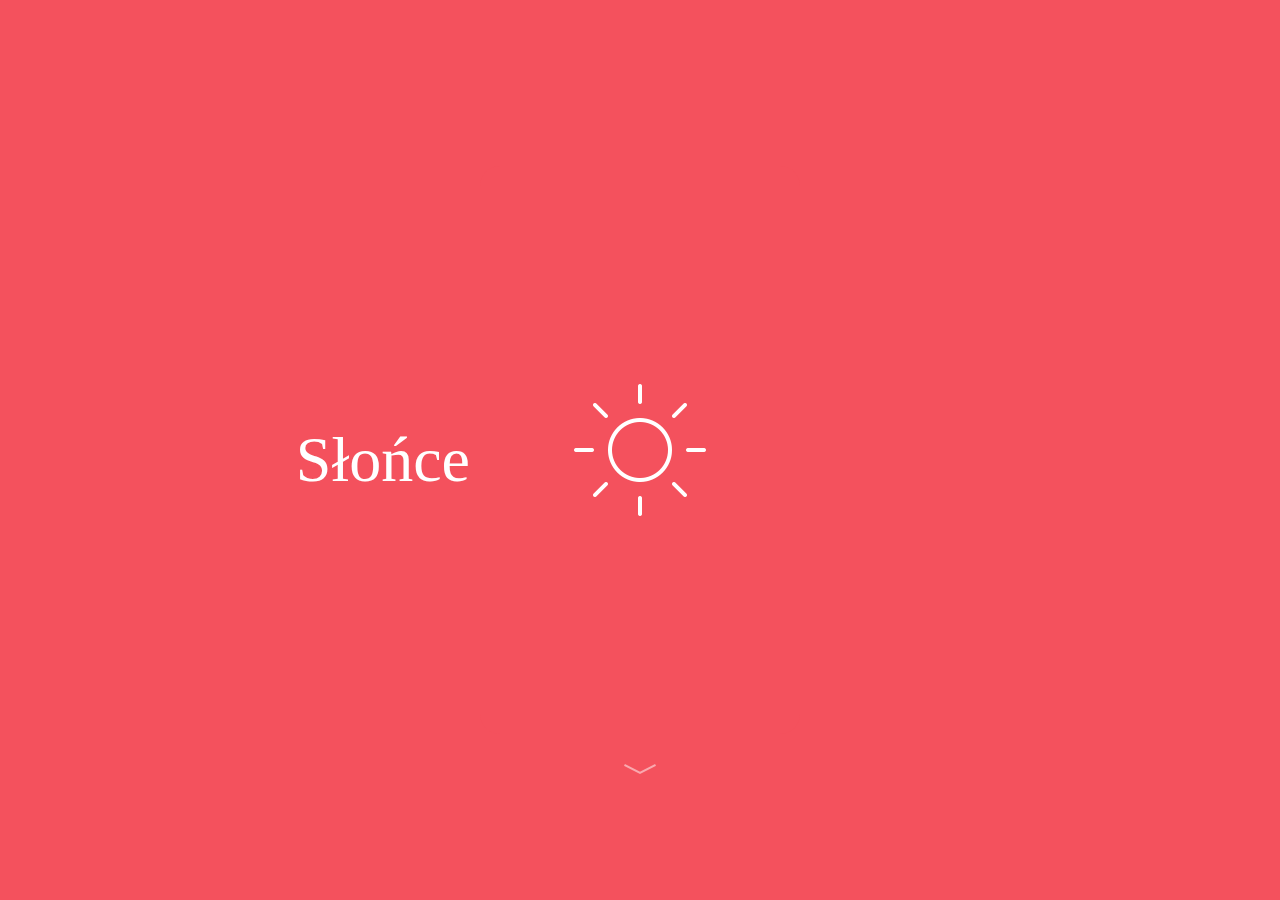
<file: index.htm>
<!DOCTYPE html>
<html>
<head>
	<title>Słońce</title>
	<link rel="stylesheet" href="style.css">
    <script src="jquery.js"></script>
    <script src="functions.js"></script>
    <script src="sunclock.js"></script>
    <script>
	var lock = false;
	var appColors = new Array( "#F4515D", "#FCA23C", "#FFCF41", "#0097FD" );

	var colors = new Array( "#FF3B30", "#FFCC00", "#4CD964", "#34AADC",
							"#007AFF", "#5856D6", "#FF2D55", "#E0F8D8",
							"#D1EEFC", "#C7C7CC", "#8E8E93", "#FF4981",
							"#FF3A2D", "#BDBEC2", "#1F1F21", "#FF1300",
							"#F7F7F7", "#FFD3E0" );

	var parameters = [
	// [00] bars
	// [01] lines
	// [02] labels
	// [03] hand
	// [04] background
	// [05] screen
	// [06] logo
	// [07] left
	// [08] right
	// [09] textcolor
	  [0, 0, 0, 0, appColors[0], appColors[0], 1, "Słońce", "", "white", 0],
	  [0, 0, 0, 0, colors[16], appColors[0], 1, "Słońce", ", an app", appColors[0], 0],
	  [0, 0, 1, 1, appColors[3], appColors[3], 0, "Słońce", ", the clock", colors[16], 0],
	  [2, 1, 1, 1, appColors[3], appColors[3], 0, "Słońce", ", the sunclock", colors[16] ,0],
	  [2, 0, 0, 0, appColors[3], appColors[3], 0, "", "", colors[16], 0],
	  [1, 0, 0, 0, appColors[3], appColors[3], 0, "civil", "twillight", colors[16], 1, "url('civil.png')"],
	  [2, 0, 0, 0, appColors[3], appColors[3], 0, "navigational", "twillight", colors[16],1, "url('navis.png')"],
	  [3, 0, 0, 0, appColors[3], appColors[3], 0, "astronomical", "twillight", colors[16],1, "url('astro.png')"],
	  [0, 0, 0, 0, appColors[0], appColors[0], 1, "Słońce", "", "white", 0]
	];
	var page = 0;
	var pageHeight = 700;
	
	var setPage = function(page) {
		// Page configuration
		setBars(calculations, parameters[page][0]);
		
		$('#lines').css("opacity", parameters[page][1]);
		$('#labels').css("opacity", parameters[page][2]);
		$('#hand').css("opacity", parameters[page][3]);
		
		$('body').css("background",parameters[page][4]);
		$('#screenBackground').css("background", parameters[page][5]);
		
		$('#logo').css("opacity", parameters[page][6]);
		
		$('#left').text(parameters[page][7]);
		$('#right').html(parameters[page][8]);
		
		$('#left').css("color", parameters[page][9]);
		$('#right').css("color", parameters[page][9]);
		
		$('#indicator').css("opacity", parameters[page][10]);
		$('#indicator').css("background-image", parameters[page][11]);
		
		
		$( "ul li" ).css("opacity", .25);
		$( "ul li" ).css("background", parameters[page][9]);
		$( "ul li:nth-child(" + (page+1) +")" ).css("opacity", 1);
		$( "#button" ).css("background", parameters[page][9]);
	}
	
	window.onload = function() {
		setPagesize();
		calculations = calculate();
		moveHand();
	
		setInterval(moveHand, 1000);
		setTimeout(enableAnimations, 1000);
				
		setPage(page);
	
		$( '#button' ).click(function() {
		  setPage(++page);
		});
		
		
	
	}
    </script>
</head>
<body>
	<div id='button'></div>
	<!-- Feedback -->
	<h1 id="feedback"></h1>

	<!-- Screen -->
	<div id='screenBackground' class='screen'></div>
	
	<div class='screen'>
		<div id='pretwillight'></div>
		<div id='twillightspace'></div>
		<div id='posttwillight'></div>
	</div>
	
	<div class='screen'>
		<div id='prenight'></div>
		<div id='nightspace'></div>
		<div id='postnight'></div>
	</div>

	<div class='screen' id='lines'></div>
	<div class='screen' id='labels'></div>
	
	<div class='screen'><div id='hand'><div id='ticker'></div></div></div>
	

	<!-- Logo -->
	<div id='logo'></div>

	<div id='indicator'></div>

	<!-- Feedback -->
	<div class='screen' id='left'>Słońce</div>
	<div class='screen' id='right'>, the clock</div>
	<ul id='menu'>
		<li></li>
		<li></li>
		<li></li>
		<li></li>
		<li></li>
		<li></li>
		<li></li>
		<li></li>
		<li></li>
	</ul>
	
	<!-- Pages -->
	<section class='page'></section>
</body>
</html>
</file>
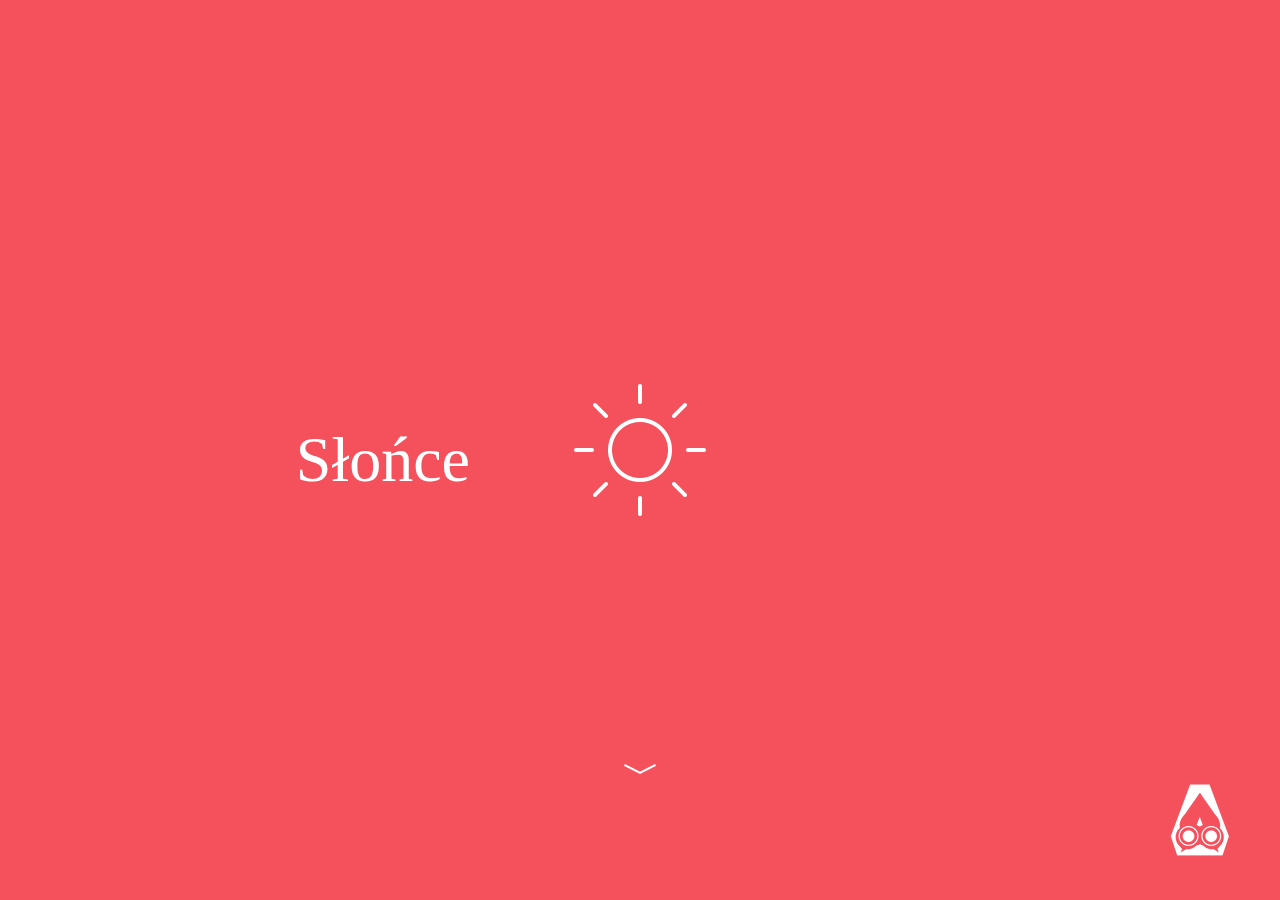
<file: index.html>
<!DOCTYPE html>
<html>
<head>
	<title>Słońce</title>
	<meta charset="utf-8">
	<link rel="stylesheet" href="style.css">
    <script src="jquery.js"></script>
    <script src="functions.js"></script>
    <script src="sunclock.js"></script>
    <script>
	
	var pagesCount = 7;
	var direction = 0;
	var appColors = new Array( "#F4515D", "#FCA23C", "#FFCF41", "#0097FD" );

	var colors = new Array( "#FF3B30", "#FFCC00", "#4CD964", "#34AADC",
							"#007AFF", "#5856D6", "#FF2D55", "#E0F8D8",
							"#D1EEFC", "#C7C7CC", "#8E8E93", "#FF4981",
							"#FF3A2D", "#BDBEC2", "#1F1F21", "#FF1300",
							"#F7F7F7", "#FFD3E0" );

	var parameters = [
	// [00] bars
	// [01] lines
	// [02] labels
	// [03] hand
	// [04] background
	// [05] screen
	// [06] logo
	// [07] left
	// [08] right
	// [09] textcolor
	
	  [0, 0, 0, 0, appColors[0], appColors[0], 1, "Słońce", "", "white", 0],
	  [0, 0, 0, 0, colors[16], appColors[0], 1, "Słońce", "an app", appColors[0], 0],
	  [0, 0, 1, 1, appColors[3], appColors[3], 0, "Słońce", "the clock", colors[16], 0],
	  [2, 1, 1, 1, appColors[3], appColors[3], 0, "Słońce", "the sunclock", colors[16] ,0],
	  //[2, 0, 0, 0, appColors[3], appColors[3], 0, "", "", colors[16], 0],
	  [1, 0, 0, 0, appColors[3], appColors[3], 0, "civil", "twillight", colors[16], 1, "url('civil.png')"],
	  [2, 0, 0, 0, appColors[3], appColors[3], 0, "navigational", "twillight", colors[16],1, "url('navis.png')"],
	  [3, 0, 0, 0, appColors[3], appColors[3], 0, "astronomical", "twillight", colors[16],1, "url('astro.png')"],

	  
	  [0, 0, 0, 0, appColors[0], appColors[0], 1, "Słońce", "", "white", 0]
	];
	var page = 0;
	var pageHeight = 700;
	
	var setPage = function(page) {
		// Page configuration
		setBars(calculations, parameters[page][0]);
		
		$('#lines').css("opacity", parameters[page][1]);
		$('#labels').css("opacity", parameters[page][2]);
		$('#hand').css("opacity", parameters[page][3]);
		
		$('body').css("background",parameters[page][4]);
		$('#screenBackground').css("background", parameters[page][5]);
		
		$('#logo').css("opacity", parameters[page][6]);
		
		$('#left').text(parameters[page][7]);
		$('#right').html(parameters[page][8]);
		
		$('#left').css("color", parameters[page][9]);
		$('#right').css("color", parameters[page][9]);
		$('#subtext').css("color", parameters[page][9]);
		
		$('#indicator').css("opacity", parameters[page][10]);
		$('#indicator').css("background-image", parameters[page][11]);
		
		
		$( "ul li" ).css("opacity", .25);
		$( "ul li" ).css("background", parameters[page][9]);
		$( "ul li:nth-child(" + (page+1) +")" ).css("opacity", 1);
		$( "#button" ).css("background", parameters[page][9]);
		$( "#backButton" ).css("background", parameters[page][9]);
		$( "#owl" ).css("background", parameters[page][9]);
		if(page == 0)
		{
			$( "#backButton" ).css("opacity", 0);
		}
		else {
			$( "#backButton" ).css("opacity", 1);
		}
		
		if(page == pagesCount)
		{
			$( "#button" ).css("opacity", 0);
			$( "#appStore" ).css("display", "block");
			$( "#appStore" ).css("opacity", 1);
		}
		else {
			$( "#button" ).css("opacity", 1);
			$( "#appStore" ).css("display", "none");
			$( "#appStore" ).css("opacity", 0);
		}
	}
	
	window.onload = function() {
		setPagesize();
		calculations = calculate();
		moveHand();
	
		setInterval(moveHand, 1000);
		setTimeout(enableAnimations, 1000);
				
		setPage(page);
	
		$( '#button' ).click(function() {
		  setPage(++page);
		});
		
	
		$( '#backButton' ).click(function() {
		  setPage(--page);
		});
		
		
	
	}
    </script>
</head>
<body>
	<div id='button'></div>
	<div id='backButton'></div>
	

	<a href="https://www.facebook.com/DeathlyOwl" id="owl"></a>
	<!-- Feedback -->
	<h1 id="feedback"></h1>

	<!-- Screen -->
	<div id='screenBackground' class='screen'></div>
	
	<div class='screen'>
		<div id='pretwillight'></div>
		<div id='twillightspace'></div>
		<div id='posttwillight'></div>
	</div>
	
	<div class='screen'>
		<div id='prenight'></div>
		<div id='nightspace'></div>
		<div id='postnight'></div>
	</div>

	<div class='screen' id='lines'></div>
	<div class='screen' id='labels'></div>
	
	<div class='screen' id ='handScreen'>
		<div id='hand'>
			<div id='ticker'></div>
		</div>
	</div>
	
	<div id='subtext'></div>

	<!-- Logo -->
	<div id='logo'></div>

	<div id='indicator'></div>

	<!-- Feedback -->
	<div class='screen' id='left'>Słońce</div>
	<div class='screen' id='right'>, the clock</div>
	<ul id='menu'>
		<li></li>
		<li></li>
		<li></li>
		<li></li>
		<li></li>
		<li></li>
		<li></li>
		<li></li>
		<li></li>
	</ul>
	
	<!-- Pages -->
	<section class='page'></section>
	<a href="https://itunes.apple.com/us/app/slonce/id647719424" id="appStore"></a>
</body>
</html>
</file>
<file: style.css>
*{margin:0; padding:0;}

body {

	font-family: "Futura-CondensedMedium";
	color: white;
	-webkit-transition: .75s ease-in;
	-moz-transition: .75s ease-in;
}

#feedback{
	position:fixed;
	text-align:center;
	width: 100%;
}

/* Screen */
.screen, .screen *{width:320px;}
.screen{
	height: 568px;
	position:fixed;
	right: 50%;
	margin-right:-160px;
	margin-top:-284px;
	border-radius:20px;
	top: 50%;
	overflow:hidden;
	-webkit-transition: .75s ease-in;
	-moz-transition: .75s ease-in;
}

#handScreen{
	overflow:visible;
}
#pretwillight, #posttwillight, #prenight, #postnight, #nightspace, #twillightspace {
	-webkit-transition: .75s ease-in;
	-moz-transition: .75s ease-in;
}
#pretwillight, #posttwillight, #prenight, #postnight {
	opacity: .1;
	background: black;
}

#pretwillight 	{ height: 0px;}
#twillightspace	{ height: 568px;}
#posttwillight 	{ height: 568px;}

#prenight 		{ height: 0px;}
#nightspace		{ height: 568px;}
#postnight 		{ height: 568px;}

.screen #hand {
	height:2px;
    background: rgba(256, 256, 256, .5);

	position:relative;
	top: 180px;
}

.screen #hand #ticker {
	background: white;
	height: 2px;
	width: 0px;
}

#lines 	{ 
	background: url('lines.png');
	opacity:0;
}
#labels { 
	background: url('labels.png');
	opacity:0;
}
@-webkit-keyframes spin { 100% { -webkit-transform: rotate(45deg); } }
@-moz-keyframes spin { 100% { -webkit-transform: rotate(45deg); } }

/* Logo */
#logo {
	background: url('logo.png');
	width:160px;
	height:160px;
	position:fixed;
	left:50%;
	top:50%;
	margin-left:-80px;
	margin-top:-80px;
    -webkit-animation:spin 1s ease-in-out infinite;
	-webkit-transition: .75s ease-in-out;
    -moz-animation:spin 1s ease-in-out infinite;
	-moz-transition: .75s ease-in-out;
	opacity:0;
}


#indicator {
	background-color: rgba(0,0,0,.5);
	border-radius:40px;
	width:80px;
	height:80px;
	position:fixed;
	left:50%;
	top:50%;
	margin-left:-40px;
	margin-top:-40px;
	opacity:0;
	-webkit-transition: .75s ease-in;
	-moz-transition: .75s ease-in;
}

.page {
	height:200px;
}

#menu {
	opacity:0;
	height: 20px;
	width: 144px;
	position:fixed;
	right: 50%;
	top: 50%;
	margin-top:284px;
	margin-right:-72px;
	overflow:hidden;
	-webkit-transition: .75s ease-in;
	-moz-transition: .75s ease-in;
	text-align:center;
}
#menu li {
	background: white;
	border-radius:5px;
	width:6px;
	height:6px;
	display:block;
	float:left;
	margin:5px;
	opacity: .2;
}

#button {
	opacity: .5;
	height: 20px;
	width: 40px;
	position:fixed;
	right: 50%;
	top: 50%;
	margin-top:304px;
	margin-right:-20px;
	-webkit-transition: .75s ease-in;
    -webkit-mask-image: url('arrow.png');
}

#owl {
	opacity: 1;
	height: 80px;
	width: 80px;

	position:fixed;
	right: 40px;
	bottom: 40px;
	
	-webkit-transition: .75s ease-in;
    -webkit-mask-image: url('owl.png');
}


#appStore {
	background: black;
	
	width: 240px;
	height: 85px;
	
	background-image:url('appStore.png');
	
	position:fixed;
	left: 50%;
	top: 50%;
	margin-left:160px;
	margin-top:-32px;
	
	border-radius: 10px;
	-webkit-transition: .75s ease-in;
	-moz-transition: .75s ease-in;
	
	opacity:0;
}

#backButton {
	opacity: .5;
	height: 20px;
	width: 40px;
	position:fixed;
	right: 50%;
	top: 50%;
	margin-top:-324px;
	margin-right:-20px;
	-webkit-transition: .75s ease-in;
    -webkit-mask-image: url('backArrow.png');
	-moz-transition: .75s ease-in;
    -moz-mask-image: url('backArrow.png');
}


/* Labels */
#left, #right{
	height: 548px;
	width:300px;
	padding:10px;
}

#left{
	margin-right:160px;
	text-align:right;
	line-height:568px;
	font-size: 4em;
}

#right{
	margin-right:-480px;
	line-height:568px;
	text-align:left;
	font-size: 4em;
}


#subtext{
	font-family: 'Tahoma';
	font-size:12px;
	padding:10px;
	height: 204px;
	position:fixed;
	right: 50%;
	margin-right:-380px;
	margin-top:60px;
	top: 50%;
	overflow:hidden;
	-webkit-transition: .75s ease-in;
	-moz-transition: .75s ease-in;
	width:200px;
	text-align:left;
}
</file>
